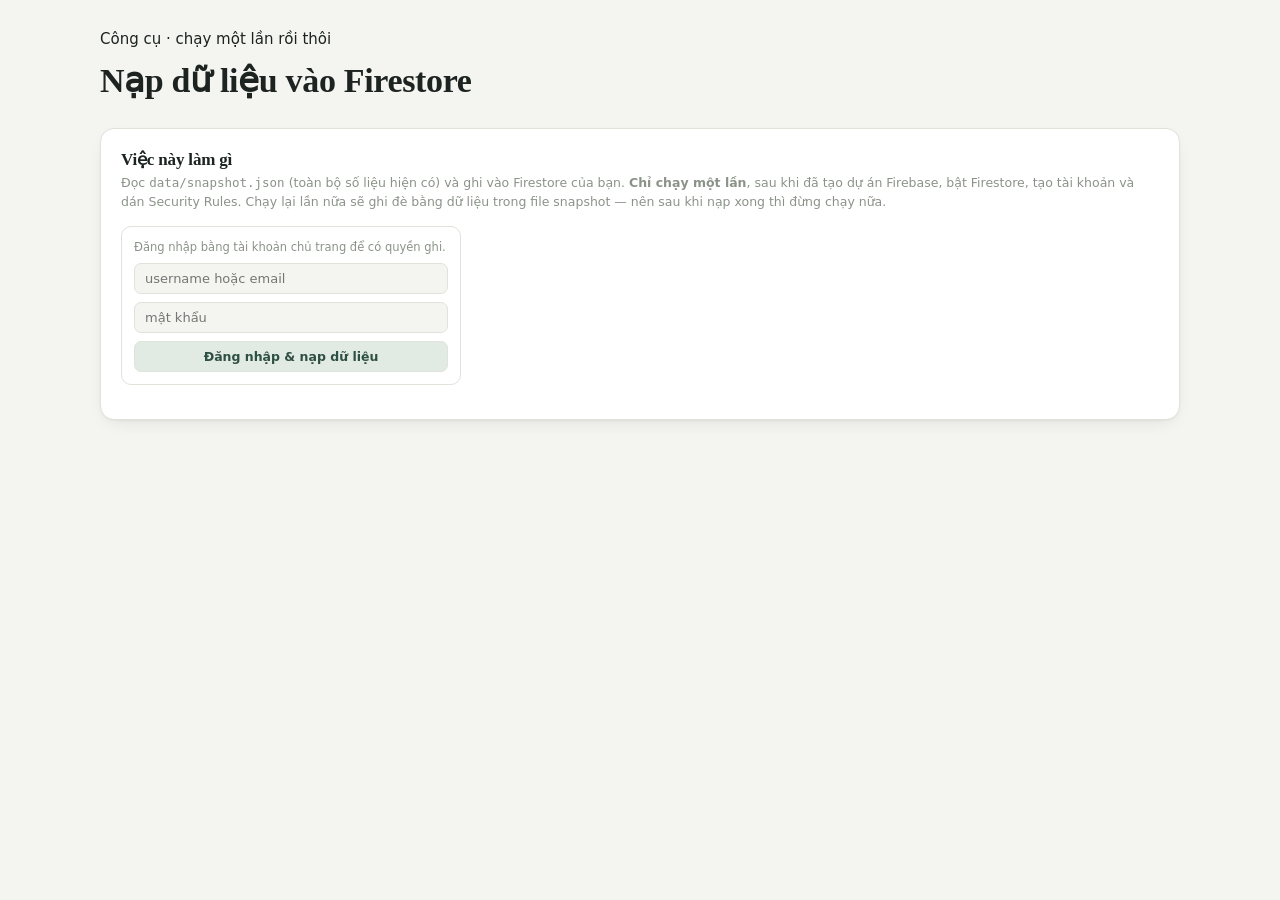
<file: tools/import.html>
<!DOCTYPE html>
<html lang="vi">
<head>
<meta charset="UTF-8">
<meta name="viewport" content="width=device-width, initial-scale=1">
<title>Nạp dữ liệu vào Firestore — chạy một lần</title>
<link rel="stylesheet" href="../css/style.css">
</head>
<body>
<div class="wrap">
  <header class="top">
    <div class="title-block">
      <span class="eyebrow">Công cụ · chạy một lần rồi thôi</span>
      <h1>Nạp dữ liệu vào Firestore</h1>
    </div>
  </header>

  <div class="card">
    <h2>Việc này làm gì</h2>
    <div class="desc">
      Đọc <code>data/snapshot.json</code> (toàn bộ số liệu hiện có) và ghi vào Firestore của bạn.
      <strong>Chỉ chạy một lần</strong>, sau khi đã tạo dự án Firebase, bật Firestore, tạo tài khoản
      và dán Security Rules. Chạy lại lần nữa sẽ ghi đè bằng dữ liệu trong file snapshot —
      nên sau khi nạp xong thì đừng chạy nữa.
    </div>

    <div class="login-box" style="position:static;width:min(340px,100%);box-shadow:none;margin-bottom:14px">
      <div class="msg">Đăng nhập bằng tài khoản chủ trang để có quyền ghi.</div>
      <input type="text" id="u" placeholder="username hoặc email" autocomplete="username">
      <input type="password" id="p" placeholder="mật khẩu" autocomplete="current-password">
      <div class="row">
        <button type="button" id="go">Đăng nhập &amp; nạp dữ liệu</button>
      </div>
    </div>

    <div id="log" class="bar-note" style="white-space:pre-wrap;font-size:12.5px;line-height:1.7"></div>
  </div>
</div>

<script type="module">
import { FIREBASE_CONFIG, FIREBASE_VERSION, toLoginEmail } from '../js/config.js';

const BASE = 'https://www.gstatic.com/firebasejs/' + FIREBASE_VERSION + '/';
const logEl = document.getElementById('log');
const say = (t) => { logEl.textContent += t + '\n'; };

document.getElementById('go').addEventListener('click', async () => {
  const btn = document.getElementById('go');
  btn.disabled = true;
  logEl.textContent = '';
  try{
    say('Đang nạp thư viện Firebase…');
    const [appMod, fs, fbAuth] = await Promise.all([
      import(BASE + 'firebase-app.js'),
      import(BASE + 'firebase-firestore.js'),
      import(BASE + 'firebase-auth.js')
    ]);
    const app = appMod.initializeApp(FIREBASE_CONFIG);
    const db = fs.getFirestore(app);
    const auth = fbAuth.getAuth(app);

    const user = document.getElementById('u').value.trim().toLowerCase();
    const pass = document.getElementById('p').value;
    say('Đang đăng nhập…');
    await fbAuth.signInWithEmailAndPassword(auth, toLoginEmail(user), pass);
    say('Đăng nhập OK.');

    say('Đang đọc data/snapshot.json…');
    const snap = await (await fetch('../data/snapshot.json')).json();
    say('  ' + snap.members.length + ' người, ' + snap.periods.length + ' đợt, ' +
        snap.contributions.length + ' ô, ' + snap.expenses.length + ' khoản chi.');

    // snapshot.json đã dùng sẵn id dạng chuỗi (m1, p1, e1…) nên ghi thẳng, giữ nguyên
    // để các ô đóng góp khớp đúng người/đợt.
    let batch = fs.writeBatch(db), n = 0, total = 0;
    const flush = async () => { if(n){ await batch.commit(); total += n; batch = fs.writeBatch(db); n = 0; } };
    const put = async (coll, id, data) => {
      batch.set(fs.doc(db, coll, id), data);
      if(++n >= 400) await flush();
    };

    say('Đang ghi…');
    for(const m of snap.members) await put('members', m.id, { name: m.name, sort_order: m.sort_order });
    for(const p of snap.periods) await put('periods', p.id, { label: p.label, event_date: p.event_date, sort_order: p.sort_order });
    for(const c of snap.contributions)
      await put('contributions', c.member_id + '__' + c.period_id,
        { member_id: c.member_id, period_id: c.period_id, amount: c.amount, joined: c.joined });
    for(const e of snap.expenses)
      await put('expenses', e.id,
        { spend_date: e.spend_date, category: e.category, description: e.description,
          amount: e.amount, sort_order: e.sort_order });
    await flush();

    say('XONG — đã ghi ' + total + ' bản ghi.');
    say('');
    say('Giờ mở trang chính (index.html) là thấy dữ liệu. Có thể xoá thư mục tools/ đi.');
  }catch(err){
    say('LỖI: ' + (err && err.message ? err.message : err));
    if(String(err).indexOf('permission') > -1)
      say('→ Kiểm tra lại Security Rules đã dán đúng OWNER_UID chưa.');
    if(String(err).indexOf('credential') > -1 || String(err).indexOf('password') > -1)
      say('→ Sai username hoặc mật khẩu.');
    btn.disabled = false;
  }
});
</script>
</body>
</html>
</file>
<file: css/style.css>
:root{
    --paper:#F4F5F1;
    --surface:#FFFFFF;
    --surface-2:#EEF0EA;
    --line:#E0E3D9;
    --ink:#1C2320;
    --ink-2:#5B6459;
    --ink-3:#8B9389;
    --accent:#2E4F44;
    --accent-2:#3E6656;
    --accent-soft:#E1EAE3;
    --good:#2E7D4F;
    --good-soft:#E2F1E6;
    --bad:#AE3B3B;
    --bad-soft:#F5E4E2;
    --warn:#A9791A;
    --warn-soft:#F3EAD4;
    --shadow: 0 1px 2px rgba(28,35,32,.04), 0 6px 20px -10px rgba(28,35,32,.18);
    padding-top:env(safe-area-inset-top,0px);
    padding-bottom:env(safe-area-inset-bottom,0px);
    color-scheme: light;
  }
  @media (prefers-color-scheme: dark){
    :root:not([data-theme="light"]){
      --paper:#141814;
      --surface:#1B211C;
      --surface-2:#212823;
      --line:#2C342D;
      --ink:#ECEFE9;
      --ink-2:#A6AFA2;
      --ink-3:#778175;
      --accent:#7FC4A4;
      --accent-2:#6BB292;
      --accent-soft:#20362B;
      --good:#63C085;
      --good-soft:#1E3327;
      --bad:#E29494;
      --bad-soft:#3A2523;
      --warn:#E2B569;
      --warn-soft:#3A311F;
      --shadow: 0 1px 2px rgba(0,0,0,.3), 0 10px 24px -12px rgba(0,0,0,.5);
      color-scheme: dark;
    }
  }
  :root[data-theme="dark"]{
    --paper:#141814;
    --surface:#1B211C;
    --surface-2:#212823;
    --line:#2C342D;
    --ink:#ECEFE9;
    --ink-2:#A6AFA2;
    --ink-3:#778175;
    --accent:#7FC4A4;
    --accent-2:#6BB292;
    --accent-soft:#20362B;
    --good:#63C085;
    --good-soft:#1E3327;
    --bad:#E29494;
    --bad-soft:#3A2523;
    --warn:#E2B569;
    --warn-soft:#3A311F;
    --shadow: 0 1px 2px rgba(0,0,0,.3), 0 10px 24px -12px rgba(0,0,0,.5);
    color-scheme: dark;
  }

  *{ box-sizing:border-box; }
  html,body{ margin:0; }
  body{
    background:var(--paper);
    color:var(--ink);
    font-family:'Public Sans', system-ui, -apple-system, sans-serif;
    font-size:15px;
    line-height:1.5;
    padding-inline:20px;
    padding-block:28px 60px;
  }
  h1,h2,h3{
    font-family:'Source Serif 4', Georgia, serif;
    font-weight:600;
    letter-spacing:-0.01em;
    text-wrap:balance;
    margin:0;
  }
  .num{ font-family:'IBM Plex Mono', ui-monospace, monospace; font-variant-numeric:tabular-nums; }

  .wrap{ max-width:1080px; margin:0 auto; }

  header.top{
    display:flex; flex-wrap:wrap; align-items:baseline; justify-content:space-between; gap:8px 20px;
    margin-bottom:22px;
  }
  header.top .title-block{ display:flex; flex-direction:column; gap:4px; }
  header.top h1{ font-size:clamp(26px,4vw,34px); }
  header.top .title-block .sub{
    font-family:'Public Sans', sans-serif; font-size:13px; color:var(--ink-2); margin:0;
  }
  header.top .source{
    font-size:12.5px; color:var(--ink-3);
  }

  .stat-strip{
    display:grid; grid-template-columns:repeat(auto-fit,minmax(148px,1fr));
    gap:1px; background:var(--line);
    border:1px solid var(--line); border-radius:14px; overflow:hidden;
    box-shadow:var(--shadow); margin-bottom:26px;
  }
  .stat{
    background:var(--surface); padding:16px 18px; display:flex; flex-direction:column; gap:6px;
  }
  /* ô đầu là câu trả lời người ta mở trang ra để xem, nên nó khác hẳn năm ô còn lại */
  .stat.lead{ background:var(--accent-soft); }
  .stat.lead .value{ font-size:26px; }
  .stat.lead .label{ color:var(--ink); }
  .stat .label{ font-size:11.5px; color:var(--ink-2); font-weight:600; letter-spacing:.03em; }
  .stat .value{ font-size:22px; font-weight:600; }
  .stat .value.good{ color:var(--good); }
  .stat .value.bad{ color:var(--bad); }
  .stat .sub{ font-size:11.5px; color:var(--ink-3); }

  nav.tabs{
    display:flex; gap:6px; flex-wrap:nowrap; overflow-x:auto; -webkit-overflow-scrolling:touch;
    margin:0 -20px 20px; padding:0 20px 0; border-bottom:1px solid var(--line);
    scrollbar-width:none;
  }
  nav.tabs::-webkit-scrollbar{ display:none; }
  nav.tabs button{
    appearance:none; border:1px solid transparent; background:transparent; cursor:pointer;
    font-family:inherit; font-size:13.5px; font-weight:600; color:var(--ink-2);
    padding:9px 14px; border-radius:9px 9px 0 0; position:relative; top:1px;
    flex:0 0 auto; white-space:nowrap;
  }
  nav.tabs button:hover{ color:var(--ink); background:var(--surface-2); }
  nav.tabs button[aria-selected="true"]{
    color:var(--accent); background:var(--surface);
    border:1px solid var(--line); border-bottom:1px solid var(--surface);
  }
  nav.tabs button:focus-visible{ outline:2px solid var(--accent); outline-offset:2px; }

  section.panel{ display:flex; flex-direction:column; gap:20px; }
  section.panel[hidden]{ display:none; }

  .card{
    background:var(--surface); border:1px solid var(--line); border-radius:14px;
    padding:18px 20px 20px; box-shadow:var(--shadow);
  }
  .card > h2{ font-size:17px; margin-bottom:2px; }
  .card > .desc{ font-size:12.5px; color:var(--ink-3); margin-bottom:14px; }

  .table-scroll{ overflow-x:auto; -webkit-overflow-scrolling:touch; border-radius:10px; border:1px solid var(--line); }
  table{ width:100%; border-collapse:collapse; font-size:13.5px; min-width:560px; }
  thead th{
    text-align:left; font-size:11px; font-weight:600; letter-spacing:.04em; text-transform:uppercase;
    color:var(--ink-2); background:var(--surface-2); padding:9px 12px; white-space:nowrap;
    border-bottom:1px solid var(--line); position:sticky; top:0;
  }
  thead th.num-col, td.num-col{ text-align:right; }
  thead th.sortable{ cursor:pointer; user-select:none; }
  thead th.sortable:hover{ color:var(--ink); }
  thead th .arrow{ opacity:.5; margin-left:3px; font-size:10px; }
  tbody td{ padding:8px 12px; border-bottom:1px solid var(--line); white-space:nowrap; }
  tbody tr:last-child td{ border-bottom:none; }
  tbody tr:hover{ background:var(--surface-2); }
  tfoot td{ padding:9px 12px; font-weight:600; background:var(--surface-2); border-top:1px solid var(--line); }

  /* sticky first column for wide matrix tables (Thu theo đợt / Điểm danh), so the
     person's name stays visible while scrolling horizontally on a phone */
  table.matrix th.sticky-col, table.matrix td.sticky-col{
    position:sticky; left:0; z-index:2;
    background:var(--surface); box-shadow:1px 0 0 var(--line);
  }
  table.matrix thead th.sticky-col{ background:var(--surface-2); z-index:3; }
  table.matrix tbody tr:hover td.sticky-col{ background:var(--surface-2); }
  table.matrix tfoot td.sticky-col{ background:var(--surface-2); }

  /* ô nhập số tiền ngay trong bảng */
  input.amt-in{
    font-family:'IBM Plex Mono', ui-monospace, monospace; font-variant-numeric:tabular-nums;
    font-size:12.5px; width:78px; text-align:right; padding:5px 7px;
    border:1px solid var(--line); border-radius:6px; background:var(--paper); color:var(--ink);
  }
  input.amt-in:focus-visible{ outline:2px solid var(--accent); outline-offset:1px; }

  /* bỏ hẳn nút tăng/giảm của ô số, kể cả khi trình duyệt tự thêm */
  input[type="number"]::-webkit-outer-spin-button,
  input[type="number"]::-webkit-inner-spin-button{ -webkit-appearance:none; margin:0; }
  input[type="number"]{ -moz-appearance:textfield; appearance:textfield; }

  /* ô đã gõ nhưng chưa bấm Lưu */
  input.dirty{ border-color:var(--warn); background:var(--warn-soft); }

  /* nút Lưu trên thanh công cụ */
  .tb-gap{ flex:1 1 auto; }
  .chip.save{ background:var(--accent); color:#fff; border-color:var(--accent); }
  .chip.save:disabled{
    background:var(--surface-2); color:var(--ink-3); border-color:var(--line); cursor:default;
  }
  .chip.save:not(:disabled):hover{ filter:brightness(1.08); }
  .amt-view{ font-family:'IBM Plex Mono', ui-monospace, monospace; font-variant-numeric:tabular-nums; }

  /* :not(.amt-in) — ô tiền tự có bề rộng riêng; không loại trừ thì min-width ở đây
     thắng vì chọn lọc cao hơn, và ô tiền bị nong ra 90px cả trên điện thoại */
  td input[type="text"]:not(.amt-in), td input[type="date"]{
    font-family:inherit; font-size:12.5px; padding:5px 7px; width:100%; min-width:90px;
    border:1px solid var(--line); border-radius:6px; background:var(--paper); color:var(--ink);
  }
  td input.w-sm{ min-width:76px; }
  td input:focus-visible{ outline:2px solid var(--accent); outline-offset:1px; }

  /* nút sửa/xoá nhỏ trên đầu cột và đầu dòng */
  .col-edit, .row-del{
    appearance:none; border:none; background:transparent; cursor:pointer; color:var(--ink-3);
    font-family:inherit; font-size:13px; line-height:1; padding:2px 4px; border-radius:5px; margin-left:4px;
  }
  .col-edit:hover, .row-del:hover{ background:var(--bad-soft); color:var(--bad); }
  .name-edit{ cursor:pointer; border-bottom:1px dotted var(--line); }
  .name-edit:hover{ color:var(--accent); border-bottom-color:var(--accent); }
  .sub-date{ font-weight:400; text-transform:none; letter-spacing:0; font-size:10.5px; }
  td.total-col, th.total-col{ background:var(--surface-2); font-weight:600; }
  .grand-totals{ display:flex; gap:22px; flex-wrap:wrap; margin-top:14px; font-size:13px; }

  /* cột "Buổi tới" — đợt chưa diễn ra, nhập tay, tô nền nhẹ để tách khỏi các đợt đã chốt */
  table.matrix th.upcoming, table.matrix td.upcoming{ background:var(--accent-soft); }
  table.matrix thead th.upcoming{ color:var(--accent); }
  table.matrix tbody tr:hover td.upcoming{ filter:brightness(0.97); }

  .pill{
    display:inline-flex; align-items:center; gap:4px; font-size:11.5px; font-weight:600;
    padding:2px 8px; border-radius:999px;
  }
  .pill.good{ background:var(--good-soft); color:var(--good); }
  .pill.bad{ background:var(--bad-soft); color:var(--bad); }
  .pill.warn{ background:var(--warn-soft); color:var(--warn); }
  .pill.muted{ background:var(--surface-2); color:var(--ink-3); }
  .amount.pos{ color:var(--good); }
  .amount.neg{ color:var(--bad); }
  .center{ text-align:center; }

  /* editable o/x toggle cells — styled as a visible control (dashed ring + pencil
     mark) whenever editing is live, so it reads as tappable, not just a status pill */
  button.toggle-cell{
    appearance:none; cursor:pointer; font-family:inherit; font-weight:700; font-size:12px;
    border-radius:8px; border:1.5px dashed var(--line); min-width:40px; min-height:32px;
    padding:4px 9px; background:var(--surface-2); color:var(--ink-3);
    display:inline-flex; align-items:center; justify-content:center; gap:3px;
    transition:transform .08s ease, box-shadow .12s ease; position:relative;
  }
  button.toggle-cell.o{ background:var(--good-soft); color:var(--good); border-color:var(--good); }
  button.toggle-cell.x{ background:var(--bad-soft); color:var(--bad); border-color:var(--bad); }
  button.toggle-cell:not(:disabled):hover{ filter:brightness(0.96); box-shadow:0 0 0 3px var(--accent-soft); }
  button.toggle-cell:not(:disabled):active{ transform:scale(0.92); }
  button.toggle-cell:not(:disabled)::after{
    content:'✎'; position:absolute; top:-6px; right:-6px; width:15px; height:15px;
    border-radius:50%; background:var(--accent); color:#fff; font-size:8px; line-height:15px;
    text-align:center; box-shadow:0 1px 2px rgba(0,0,0,.25);
  }
  button.toggle-cell:disabled{ cursor:default; opacity:.55; border-style:solid; }
  button.toggle-cell:focus-visible{ outline:2px solid var(--accent); outline-offset:2px; }

  .sync-badge{
    appearance:none; border:1px solid transparent; font-family:inherit; cursor:pointer;
    display:inline-flex; align-items:center; gap:5px; font-size:11px; font-weight:600;
    color:var(--ink-3); padding:3px 9px; border-radius:999px; background:var(--surface-2);
  }
  .sync-badge:hover{ filter:brightness(0.96); }
  .sync-badge:focus-visible{ outline:2px solid var(--accent); outline-offset:2px; }
  .sync-badge .dot{ width:6px; height:6px; border-radius:50%; background:var(--ink-3); flex:0 0 auto; }
  .sync-badge.connecting .dot{ animation:pulse-dot 1s ease-in-out infinite; }
  @keyframes pulse-dot{ 0%,100%{opacity:1;} 50%{opacity:.3;} }
  .edit-note{ font-size:12px; color:var(--ink-3); margin:-6px 0 12px; }
  .edit-note.live{ color:var(--good); }
  .sync-badge.live{ color:var(--good); background:var(--good-soft); }
  .sync-badge.locked{ color:var(--warn); background:var(--warn-soft); }
  .sync-badge.live .dot{ background:var(--good); }

  .source-wrap{ position:relative; display:inline-block; }
  .login-box{
    position:absolute; right:0; top:calc(100% + 6px); z-index:20;
    background:var(--surface); border:1px solid var(--line); border-radius:10px;
    box-shadow:var(--shadow); padding:12px; display:flex; flex-direction:column; gap:8px;
    width:240px; font-size:12.5px; text-align:left;
  }
  .login-box[hidden]{ display:none; }
  .login-box input{
    font-family:inherit; font-size:13px; padding:7px 10px; border-radius:7px; border:1px solid var(--line);
    background:var(--paper); color:var(--ink); width:100%;
  }
  .login-box input:focus-visible{ outline:2px solid var(--accent); outline-offset:1px; }
  .login-box .row{ display:flex; gap:6px; }
  .login-box button{
    appearance:none; border:1px solid var(--line); background:var(--accent-soft); color:var(--accent);
    font-family:inherit; font-size:12.5px; font-weight:600; padding:7px 10px; border-radius:7px; cursor:pointer; flex:1;
  }
  .login-box button.secondary{ background:var(--surface-2); color:var(--ink-2); flex:0 0 auto; }
  .login-box .msg{ color:var(--ink-3); font-size:11.5px; line-height:1.4; }
  .login-box .msg.err{ color:var(--bad); }
  .login-box .msg.ok{ color:var(--good); }

  .toolbar{
    display:flex; gap:8px; flex-wrap:wrap; align-items:center; margin-bottom:14px;
  }
  .toolbar input[type="search"]{
    font-family:inherit; font-size:13px; padding:8px 12px; border-radius:8px; border:1px solid var(--line);
    background:var(--paper); color:var(--ink); min-width:180px; flex:1 1 180px;
  }
  .toolbar input[type="search"]:focus-visible{ outline:2px solid var(--accent); outline-offset:1px; }
  .chip-group{ display:flex; gap:6px; }
  .chip{
    appearance:none; border:1px solid var(--line); background:var(--surface); color:var(--ink-2);
    font-family:inherit; font-size:12.5px; font-weight:600; padding:7px 12px; border-radius:999px; cursor:pointer;
  }
  .chip[aria-pressed="true"]{ background:var(--accent-soft); color:var(--accent); border-color:var(--accent-soft); }

  .chart-legend{ display:flex; gap:16px; font-size:12px; color:var(--ink-2); margin-bottom:10px; flex-wrap:wrap; }
  .chart-legend .dot{ display:inline-block; width:9px; height:9px; border-radius:2px; margin-right:5px; vertical-align:-1px; }

  .ink-3{ color:var(--ink-3); }

  .bar-list{ display:flex; flex-direction:column; gap:10px; }
  .bar-row{ display:grid; grid-template-columns:minmax(0,1.3fr) minmax(0,3fr) 64px; align-items:center; gap:10px; }
  .bar-row .name{ font-size:12.5px; color:var(--ink-2); overflow:hidden; text-overflow:ellipsis; white-space:nowrap; }
  .bar-row .track{ background:var(--surface-2); border-radius:6px; height:10px; overflow:hidden; }
  /* .fill là <span> — phải cho display:block, nếu không chiều cao/rộng bị bỏ qua và thanh không hiện */
  .bar-row .fill{ display:block; height:100%; border-radius:6px; background:var(--accent); }
  .bar-row .fill.zero{ background:var(--line); width:3px !important; }
  .bar-row .amt{ font-size:12.5px; text-align:right; white-space:nowrap; }
  .bar-note{ font-size:11.5px; color:var(--ink-3); margin-top:10px; }

  footer{
    margin-top:34px; padding-top:16px; border-top:1px solid var(--line);
    font-size:12px; color:var(--ink-3); display:flex; justify-content:space-between; flex-wrap:wrap; gap:8px;
  }

  @media (max-width:560px){
    .stat-strip{ grid-template-columns:repeat(2,1fr); }
    /* số ô lẻ → ô cuối trải hết 2 cột, tránh để lại một ô xám trống trong dải viền */
    .stat-strip .stat:last-child:nth-child(odd){ grid-column:1 / -1; }
    .bar-row{ grid-template-columns:70px 1fr 56px; }
    body{ font-size:14px; padding-inline:14px; }
    /* nav dùng margin âm để trải sát mép — phải khớp padding mới của body (14px),
       nếu để -20px thì trang bị thừa 6px và kéo ngang được trên điện thoại */
    nav.tabs{ margin-inline:-14px; padding-inline:14px; }
    .card{ padding:14px 14px 16px; border-radius:12px; }
    table{ font-size:12.5px; min-width:0; }
    thead th{ padding:8px 8px; font-size:10px; }
    tbody td, tfoot td{ padding:7px 8px; }
    button.toggle-cell{ min-width:34px; min-height:30px; padding:3px 6px; font-size:11.5px; }
    .login-box{ width:min(240px, calc(100vw - 40px)); }
  }

/* trio Tổng thu / Tổng chi / Chênh lệch trong tab Tổng quan — nhẹ hơn .stat-strip
   (dùng cho đúng 3 ô, không có box-shadow riêng vì đã nằm trong .card) */
.mini-stats{
  display:grid; grid-template-columns:repeat(3,1fr); gap:1px; background:var(--line);
  border:1px solid var(--line); border-radius:10px; overflow:hidden;
}
.mini-stats .stat{ background:var(--surface); padding:12px 10px; display:flex; flex-direction:column; gap:4px; }
.mini-stats .stat .label{
  font-size:10.5px; color:var(--ink-2); font-weight:600; letter-spacing:.03em;
  white-space:nowrap; overflow:hidden; text-overflow:ellipsis;
}
.mini-stats .stat .value{
  font-size:17px; font-weight:600; font-family:'IBM Plex Mono', ui-monospace, monospace;
  font-variant-numeric:tabular-nums; white-space:nowrap; overflow:hidden; text-overflow:ellipsis;
}
.mini-stats .stat .value.good{ color:var(--good); }
.mini-stats .stat .value.bad{ color:var(--bad); }
@media (max-width:400px){
  .mini-stats{ grid-template-columns:1fr; }
}
/* ============================================================================
   Hộp thoại thêm / sửa (js/dialog.js) và lịch chọn ngày (js/datepicker.js)

   Chủ ý: hộp thoại phải trông như một tờ phiếu đặt lên trên sổ, không phải cửa sổ
   bật ra của hệ thống. Nên nó dùng lại đúng bộ hình của trang: bán kính 14px như
   .card, nút bo tròn hẳn như .chip ở thanh công cụ, số tiền đặt bằng IBM Plex Mono
   và căn phải y như mọi cột số trong bảng. Thứ được chọn là nhân vật chính: ngày
   hiện ra bằng chữ Source Serif 4 cỡ lớn, cùng kiểu chữ với tiêu đề trang.
   ============================================================================ */
dialog.dlg{
  border:none; padding:0; margin:auto; color:var(--ink); background:var(--surface);
  border-radius:14px; width:min(392px, calc(100vw - 24px));
  max-height:calc(100vh - 24px); max-height:calc(100dvh - 24px); overflow:hidden;
  box-shadow:0 1px 2px rgba(28,35,32,.10), 0 28px 64px -20px rgba(28,35,32,.45);
}
dialog.dlg.dlg-small{ width:min(352px, calc(100vw - 24px)); }
dialog.dlg::backdrop{ background:rgba(20,26,22,.52); }
/* trình duyệt cũ không có showModal(): vẫn hiện giữa màn hình, tự vẽ nền tối */
dialog.dlg[open]:not(:modal){ position:fixed; inset:0; z-index:80; box-shadow:0 0 0 100vmax rgba(20,26,22,.52); }
.dlg [hidden]{ display:none !important; }

.dlg-form{ display:flex; flex-direction:column; max-height:calc(100vh - 24px); max-height:calc(100dvh - 24px); }
.dlg-head{ padding:17px 20px 2px; }
.dlg-head h3{ font-size:19px; line-height:1.25; overflow-wrap:anywhere; }

.dlg-body{ padding:12px 20px 8px; overflow-y:auto; display:flex; flex-direction:column; gap:15px; min-height:0; }
.dlg-body p, .dlg-confirm p{ margin:0; color:var(--ink-2); font-size:14px; line-height:1.55; max-width:46ch; }
.dlg-confirm p{ padding:8px 20px 16px; }
.dlg-field{ display:flex; flex-direction:column; gap:5px; min-width:0; }
.dlg-label{ font-size:12.5px; font-weight:600; color:var(--ink-2); }
/* 16px: nhỏ hơn thì Safari trên iPhone tự phóng to trang khi chạm vào ô */
.dlg-field input{
  font-family:inherit; font-size:16px; padding:9px 12px; width:100%;
  border:1px solid var(--line); border-radius:8px; background:var(--paper); color:var(--ink);
}
/* số tiền căn phải bằng phông mono, giống mọi cột số trong bảng */
.dlg-field input.num{
  font-family:'IBM Plex Mono', ui-monospace, monospace; font-variant-numeric:tabular-nums;
  text-align:right; font-size:17px; letter-spacing:-0.01em;
}
.dlg-field input::placeholder{ color:var(--ink-3); }
.dlg-field.bad input{ border-color:var(--bad); }
/* ink-3 chỉ đạt 3.2:1 trên nền trắng — chữ nhỏ cỡ này phải dùng ink-2 mới đọc rõ */
.dlg-hint{ font-size:12px; color:var(--ink-2); line-height:1.45; max-width:44ch; }
.dlg-err{ font-size:12px; color:var(--bad); font-weight:600; }
.dlg-err:empty{ display:none; }

/* ngày đang chọn — nhân vật chính của hộp thoại, nên đặt bằng phông tiêu đề */
.dlg-date-now{
  font-family:'Source Serif 4', Georgia, serif; font-weight:600; font-size:19px;
  line-height:1.3; letter-spacing:-0.01em; margin:-1px 0 3px;
}
.dlg-date-now.empty{ font-family:'Public Sans', system-ui, sans-serif; font-size:14px; font-weight:500; color:var(--ink-3); }
.dlg-cal{ border:1px solid var(--line); border-radius:10px; padding:9px 9px 5px; background:var(--paper); }
.dlg-field.bad .dlg-cal{ border-color:var(--bad); }

.dlg-foot{
  display:flex; align-items:center; gap:8px; flex-wrap:wrap;
  padding:13px 20px 17px; border-top:1px solid var(--line); margin-top:9px;
}
/* nút bo tròn hẳn, cùng họ với .chip ở thanh công cụ */
.btn{
  appearance:none; border:1px solid transparent; cursor:pointer; font-family:inherit;
  font-size:13.5px; font-weight:600; padding:9px 17px; border-radius:999px; min-height:40px; white-space:nowrap;
}
.btn.primary{ background:var(--accent); color:var(--paper); }
.btn.primary:hover{ background:var(--accent-2); }
.btn.ghost{ background:var(--surface-2); color:var(--ink-2); border-color:var(--line); }
.btn.ghost:hover{ color:var(--ink); }
.btn.danger{ background:var(--bad); color:var(--paper); }
.btn.danger:hover{ filter:brightness(1.08); }
.btn.danger-ghost{ background:transparent; color:var(--bad); padding-inline:10px; }
.btn.danger-ghost:hover{ background:var(--bad-soft); }
.dlg :focus-visible, .cal-pop :focus-visible{ outline:2px solid var(--accent); outline-offset:2px; }

/* một chuyển động duy nhất, trả lời đúng cú bấm mở hộp thoại */
@media (prefers-reduced-motion: no-preference){
  dialog.dlg[open] .dlg-form{ animation:dlg-in .17s cubic-bezier(.2,.7,.3,1); }
  @keyframes dlg-in{ from{ opacity:0; transform:translateY(7px) scale(.985); } to{ opacity:1; transform:none; } }
}

/* ---------- lịch ---------- */
.cal{ display:flex; flex-direction:column; gap:5px; user-select:none; -webkit-user-select:none; }
.cal-head{ display:flex; align-items:center; gap:4px; }
.cal-title{
  flex:1; text-align:center; font-family:'Source Serif 4', Georgia, serif;
  font-size:15px; font-weight:600; letter-spacing:-0.01em;
}
.cal-nav{
  appearance:none; border:1px solid var(--line); background:var(--surface); color:var(--ink-2); cursor:pointer;
  width:32px; height:32px; border-radius:8px; font-size:17px; line-height:1; font-family:inherit; flex:0 0 auto;
}
.cal-nav:hover{ color:var(--accent); border-color:var(--accent); }
.cal-grid{ display:grid; grid-template-columns:repeat(7, minmax(0, 1fr)); gap:1px; }
.cal-wd{ font-size:11px; font-weight:600; color:var(--ink-3); text-align:center; padding:2px 0 4px; }
/* lịch tường Việt Nam in chủ nhật màu đỏ — giữ nếp đó, vừa là thông tin vừa đỡ đếm nhầm cột */
.cal-wd:nth-child(7), .cal-day:nth-child(7n+7){ color:var(--bad); }
.cal-day{
  appearance:none; border:1px solid transparent; background:transparent; color:var(--ink); cursor:pointer;
  position:relative; height:38px; border-radius:7px; padding:0;
  font-family:'IBM Plex Mono', ui-monospace, monospace; font-variant-numeric:tabular-nums; font-size:13px;
}
.cal-day:hover{ background:var(--surface-2); }
.cal-day.out{ color:var(--ink-3); opacity:.55; }
/* hôm nay: một chấm nhỏ dưới số, không viền — để "hôm nay" và "đang chọn" không tranh nhau */
.cal-day.today::after{
  content:''; position:absolute; left:50%; bottom:6px; width:3px; height:3px; margin-left:-1.5px;
  border-radius:50%; background:var(--accent);
}
.cal-day.sel, .cal-day.sel:hover{
  background:var(--accent); color:var(--paper); border-color:var(--accent); font-weight:600;
}
.cal-day.sel::after{ background:var(--paper); }
.cal-foot{ display:flex; justify-content:space-between; gap:8px; margin-top:1px; }
.cal-link{
  appearance:none; border:none; background:transparent; color:var(--accent); cursor:pointer;
  font-family:inherit; font-size:12.5px; font-weight:600; padding:6px 9px; border-radius:999px; min-height:32px;
}
.cal-link:hover{ background:var(--accent-soft); }

/* lịch bật ra cạnh một ô trong bảng */
.cal-pop{
  position:fixed; z-index:60; width:280px; max-width:calc(100vw - 16px);
  background:var(--surface); border:1px solid var(--line); border-radius:12px; padding:10px 10px 6px;
  box-shadow:0 1px 2px rgba(28,35,32,.10), 0 20px 44px -16px rgba(28,35,32,.42);
}

/* ô ngày trong bảng Chi tiêu: bấm để mở lịch, không gõ */
.date-btn{
  appearance:none; display:inline-flex; align-items:center; gap:6px; cursor:pointer; white-space:nowrap;
  font-family:'IBM Plex Mono', ui-monospace, monospace; font-variant-numeric:tabular-nums;
  font-size:12.5px; padding:5px 9px 5px 7px;
  border:1px solid var(--line); border-radius:6px; background:var(--paper); color:var(--ink);
}
.date-btn svg{ color:var(--ink-3); flex:0 0 auto; }
.date-btn:hover{ border-color:var(--accent); }
.date-btn:hover svg{ color:var(--accent); }
.date-btn.empty{ font-family:'Public Sans', system-ui, sans-serif; color:var(--ink-3); }
.date-btn.dirty{ border-color:var(--warn); background:var(--warn-soft); }
.date-btn:focus-visible{ outline:2px solid var(--accent); outline-offset:1px; }

@media (max-width:560px){
  .dlg-head{ padding:15px 16px 2px; }
  .dlg-body{ padding:11px 16px 8px; }
  .dlg-foot{ padding:12px 16px 16px; }
  .dlg-foot .btn{ flex:1 1 auto; }
  .dlg-foot .tb-gap{ display:none; }
  .dlg-foot .btn.danger-ghost{ flex:1 0 100%; order:3; }
  .dlg-confirm p{ padding-inline:16px; }
}

/* ============================================================================
   Bảng ghim · dấu o/x · biểu đồ cuộn ngang · hàng điểm danh ở Tổng quan
   ============================================================================ */

/* Bảng Thu theo đợt và Điểm danh rộng hơn màn hình nhưng KHÔNG cắt theo chiều dọc:
   hiện đủ cả 17 dòng, chỉ cuộn ngang. Cuộn dọc là việc của cả trang.
   Chỉ khai overflow-x — không đặt max-height, nên khung cao vừa đúng nội dung và
   không bao giờ mọc thanh cuộn dọc riêng.
   Cột tên vẫn dính bên trái khi cuộn ngang (quy tắc table.matrix .sticky-col ở trên). */
.table-scroll.pinned{
  overflow-x:auto; -webkit-overflow-scrolling:touch;
  border:1px solid var(--line); border-radius:10px;
}
.table-scroll.pinned table{ margin:0; }
.table-scroll.pinned thead th{ background:var(--surface-2); }

/* dấu tham gia: ký hiệu o / x của nhóm, màu lo phần còn lại */
button.toggle-cell{
  font-family:'IBM Plex Mono', ui-monospace, monospace; font-size:13px; font-weight:600;
  min-width:30px; line-height:1;
}
button.toggle-cell:not(.o):not(.x){ color:var(--ink-3); font-weight:400; }

/* biểu đồ: giữ nguyên cỡ chữ, hẹp thì cuộn ngang như các bảng */
.chart-scroll{ overflow-x:auto; -webkit-overflow-scrolling:touch; scrollbar-width:thin; }

/* Tổng quan — mỗi ô là một buổi, cũ nhất bên trái. Thấy được vắng đúng buổi nào,
   thay cho những thanh dài gần như bằng nhau. */
.attend-list{ display:flex; flex-direction:column; }
.attend-row{
  display:grid; grid-template-columns:minmax(0,1fr) auto 46px; align-items:center;
  gap:12px; padding:7px 0; border-bottom:1px solid var(--line);
}
.attend-row:last-child{ border-bottom:none; }
.attend-row .name{
  font-size:13.5px; color:var(--ink); overflow:hidden; text-overflow:ellipsis; white-space:nowrap;
}
.attend-row .amt{ font-size:12.5px; color:var(--ink-2); text-align:right; }
.marks{ display:flex; gap:4px; }
.mk{ width:16px; height:16px; border-radius:4px; flex:0 0 auto; }
.mk.on{ background:var(--accent); }
.mk.off{ background:var(--bad-soft); box-shadow:inset 0 0 0 1px var(--line); }
.mk.blank{ background:var(--surface-2); box-shadow:inset 0 0 0 1px var(--line); }

@media (max-width:560px){
  .stat.lead .value{ font-size:23px; }
  /* nhãn "Tham gia" cho xuống dòng để cột hẹp lại, thấy được nhiều đợt hơn */
  .table-scroll.pinned thead tr:nth-child(2) th{ white-space:normal; }
  /* ô tiền hẹp lại để thấy được nhiều đợt hơn trong một màn hình */
  input.amt-in{ width:62px; font-size:12px; padding:5px 5px; }
  button.toggle-cell{ min-width:28px; }
  .attend-row{ grid-template-columns:minmax(0,1fr) auto 38px; gap:9px; }
  .mk{ width:14px; height:14px; border-radius:3px; }
}

/* ============================================================================
   Tab "Chưa đóng" (js/views/unpaid.js)

   Mục đích là đi nhắc tiền, nên mỗi đợt là một khối riêng đọc được trong một
   nhịp mắt: tên đợt → còn mấy người → tên những người đó. Tên người là chip
   chứ không phải câu liệt kê, để đếm bằng mắt và dò nhanh tên mình.
   ========================================================================= */
.unpaid-list{ display:flex; flex-direction:column; gap:1px; background:var(--line);
  border:1px solid var(--line); border-radius:10px; overflow:hidden; margin-top:16px; }
.unpaid-period{ background:var(--surface); padding:12px 14px 13px; }
/* đợt chưa tới ngày — cùng nền với cột "sắp tới" ở bảng Thu theo đợt */
.unpaid-period.upcoming{ background:var(--accent-soft); }
.up-head{ display:flex; align-items:center; flex-wrap:wrap; gap:8px 10px; }
.up-name{ font-family:'Source Serif 4', Georgia, serif; font-size:15px; font-weight:600;
  display:flex; align-items:baseline; gap:7px; }
.up-name .sub-date{ font-family:'Public Sans', sans-serif; font-size:11.5px;
  font-weight:400; color:var(--ink-3); }
/* số liệu của đợt + nút copy đi liền một khối, dạt sang phải; trên điện thoại cả khối
   xuống dòng và dàn hai đầu, để nút không rơi xuống một dòng trống của riêng nó */
.up-tail{ display:flex; align-items:center; gap:10px; margin-left:auto; }
.up-meta{ font-size:12px; color:var(--ink-2); white-space:nowrap; }
.up-head .up-copy{ padding:4px 10px; font-size:11.5px; white-space:nowrap; }
.up-empty{ background:var(--surface); padding:14px; font-size:13px; color:var(--ink-3); }

/* Ba dòng phán định của một đợt. Nhãn bên trái rộng cố định để ba dòng thẳng cột với
   nhau, mắt chỉ cần dò một đường dọc. Dòng "Còn nợ" là việc phải làm nên đậm nhất;
   "Vắng" là thông tin tham khảo nên chỉ là chữ nhạt, không làm thành chip. */
.up-line{ display:flex; gap:9px; margin-top:9px; align-items:flex-start; }
.up-tag{
  flex:0 0 52px; font-size:10.5px; font-weight:700; letter-spacing:.03em; text-transform:uppercase;
  padding-top:4px; color:var(--ink-3);
}
.up-line.owed .up-tag{ color:var(--warn); }
.up-chips{ display:flex; flex-wrap:wrap; gap:5px; min-width:0; }
.up-plain{ font-size:12px; color:var(--ink-3); padding-top:3px; min-width:0; }

/* chú thích cách phán định, ngay dưới phần mô tả */
.verdict-key{
  display:flex; flex-wrap:wrap; gap:6px 18px; font-size:11.5px; color:var(--ink-2);
  margin:-6px 0 14px;
}
.verdict-key strong{ color:var(--ink); font-weight:600; }
.key-dot{
  display:inline-block; width:9px; height:9px; border-radius:3px; margin-right:6px; vertical-align:-1px;
}
.key-dot.owed{ background:var(--warn); }
.key-dot.unknown{ background:var(--ink-3); }
.key-dot.absent{ background:var(--surface-2); box-shadow:inset 0 0 0 1px var(--line); }

/* chip tên người — dùng cả ở khối theo đợt và ở cột "Đợt còn thiếu" của bảng */
.who-chip{ font-size:12px; padding:3px 9px; border-radius:999px;
  background:var(--warn-soft); color:var(--ink); box-shadow:inset 0 0 0 1px transparent; }
.who-chip.muted{ background:var(--surface-2); color:var(--ink-2); box-shadow:inset 0 0 0 1px var(--line); }
.unpaid-period.upcoming .who-chip.muted{ background:var(--surface); }

/* ô chứa nhiều chip thì cho xuống dòng, khác với mặc định nowrap của bảng */
td.wrap-cell{ white-space:normal; min-width:200px; }
td.wrap-cell .who-chip{ display:inline-block; margin:2px 3px 2px 0; }

@media (max-width:560px){
  .up-tail{ margin-left:0; width:100%; justify-content:space-between; }
}
</file>
